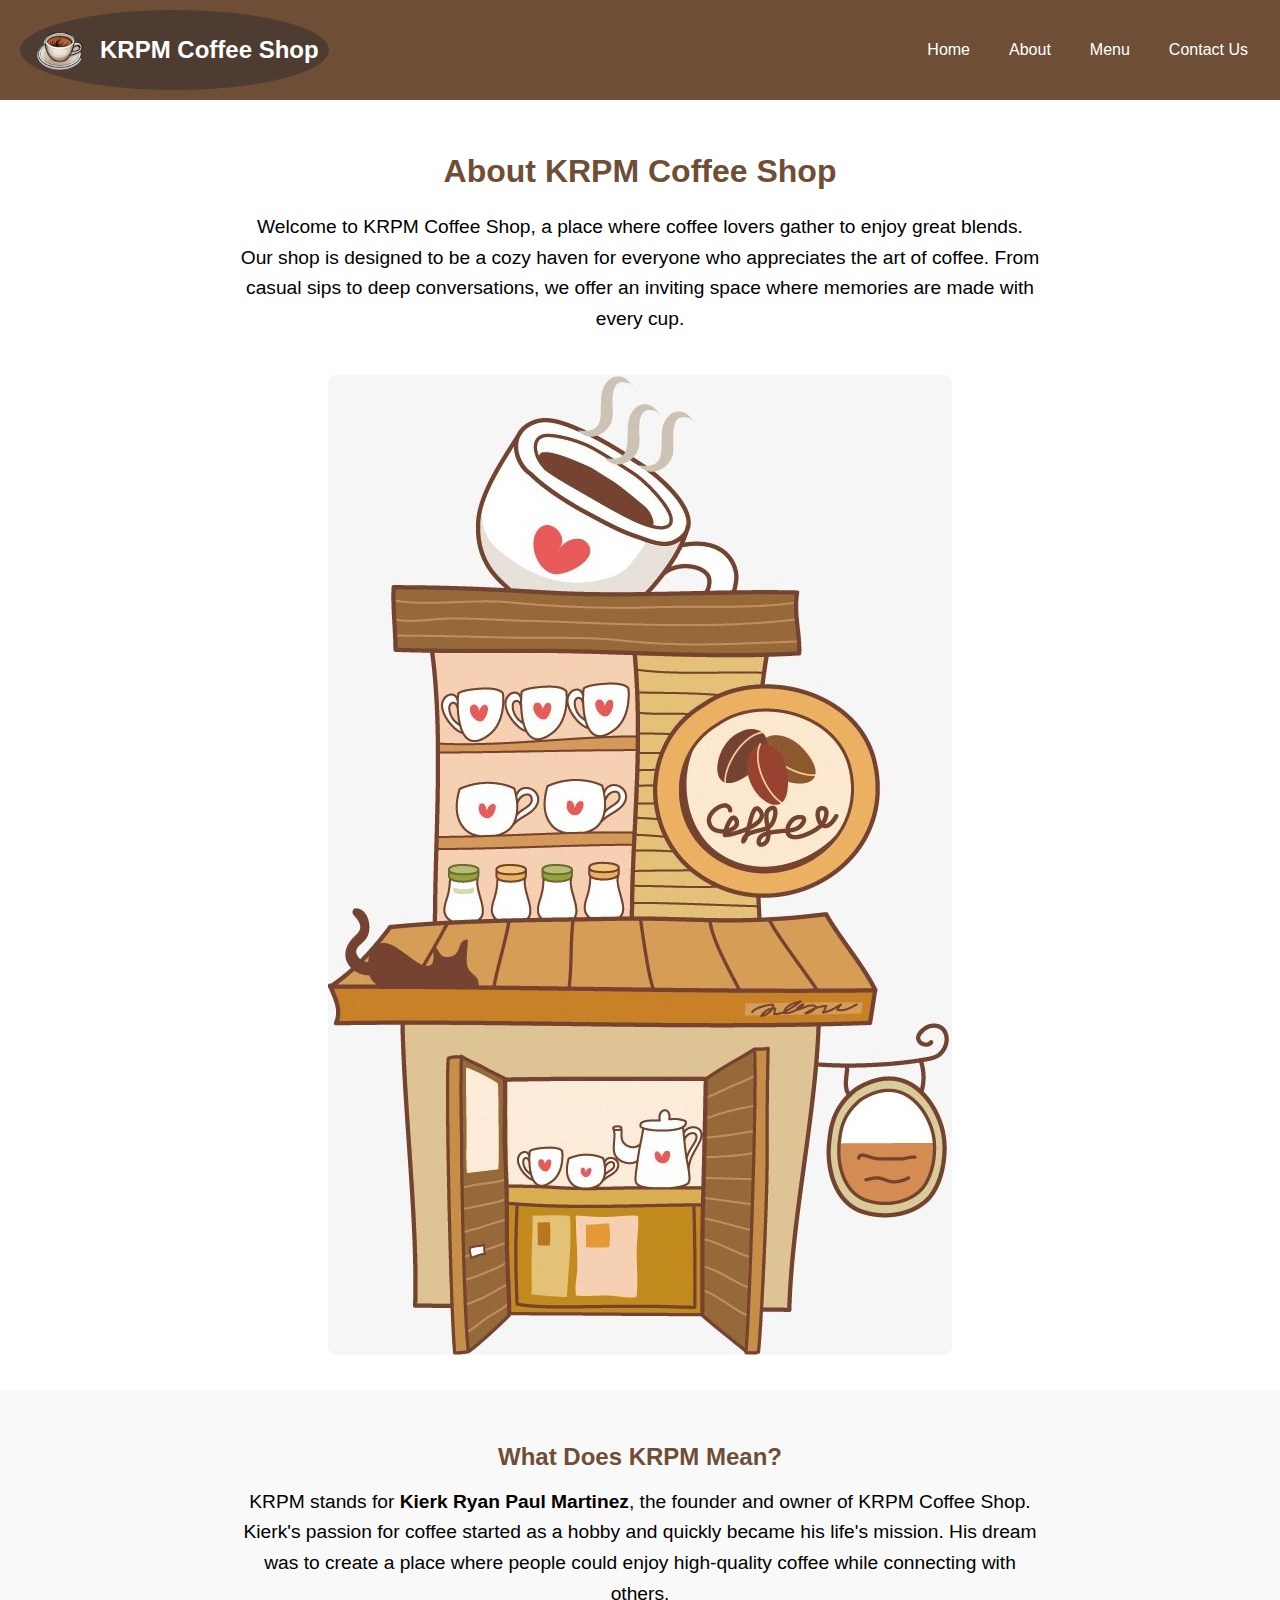
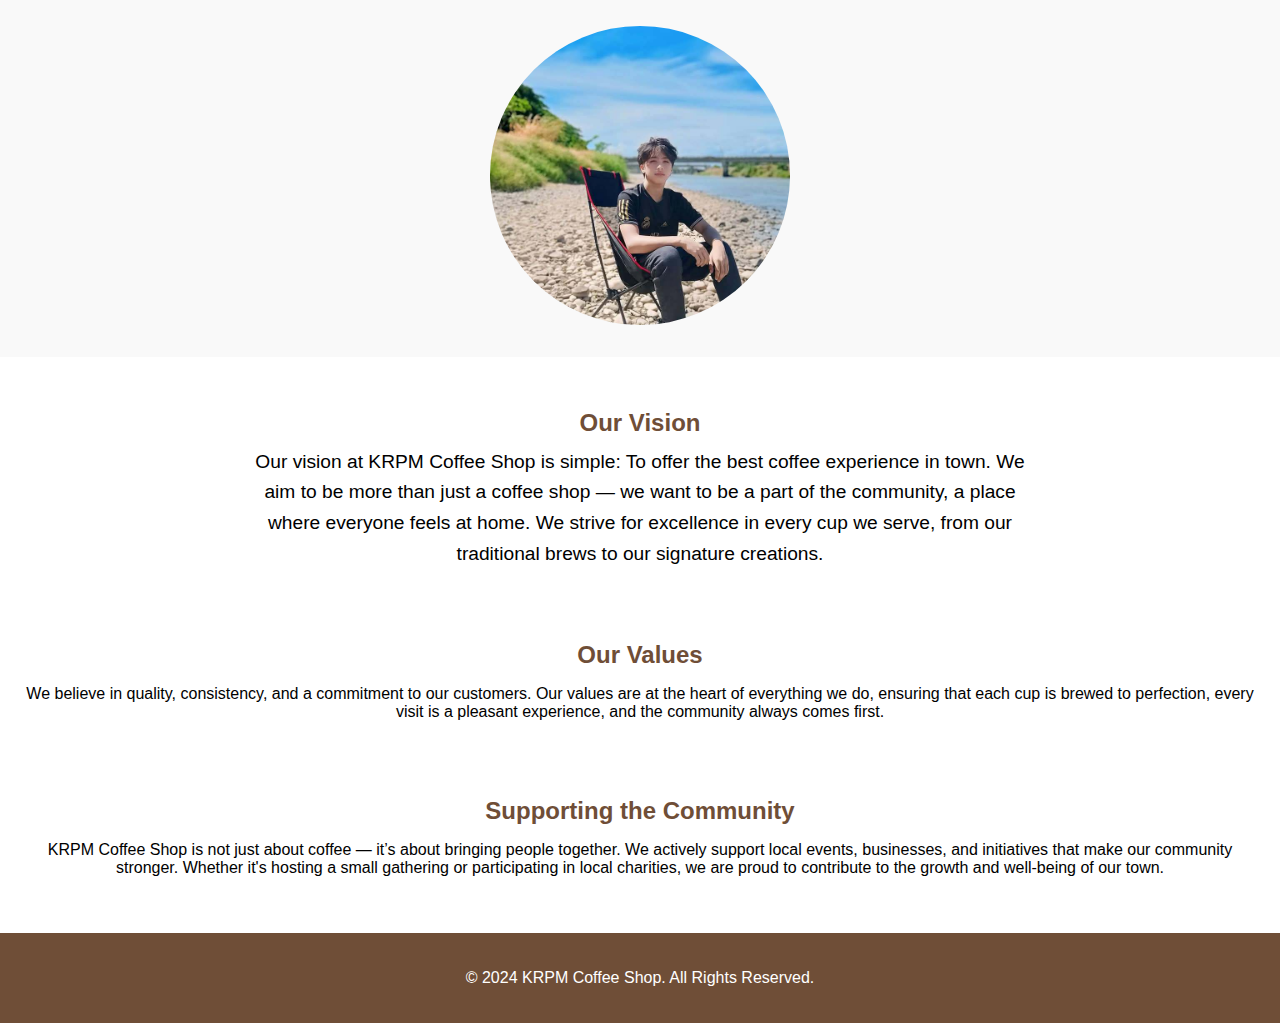
<file: Pages/about.html>
<!DOCTYPE html>
<html lang="en">
<head>
    <meta charset="UTF-8">
    <meta name="viewport" content="width=device-width, initial-scale=1.0">
    <title>About Us - KRPM Coffee Shop</title>
    <link rel="stylesheet" href="css/styles.css">
</head>
<body>
    <nav>
        <a href="home.html" class="logo">
            <img src="images/coffee.png" alt="KRPM Coffee Shop Logo">
            <span>KRPM Coffee Shop</span>
        </a>
        <div class="menu-toggle">&#9776;</div>
        <ul>
            <li><a href="home.html">Home</a></li>
            <li><a href="about.html">About</a></li>
            <li><a href="menu.html">Menu</a></li>
            <li><a href="contact.html">Contact Us</a></li>
        </ul>
    </nav>
    <body>
        <section id="about-introduction">
            <h1>About KRPM Coffee Shop</h1>
            <p>Welcome to KRPM Coffee Shop, a place where coffee lovers gather to enjoy great blends. Our shop is designed to be a cozy haven for everyone who appreciates the art of coffee. From casual sips to deep conversations, we offer an inviting space where memories are made with every cup.</p>
            <img src="images/coffee-shop.jpg" alt="KRPM Coffee Shop front" />
        </section>
    
        <section id="about-owner">
            <h2>What Does KRPM Mean?</h2>
            <p>KRPM stands for <strong>Kierk Ryan Paul Martinez</strong>, the founder and owner of KRPM Coffee Shop. Kierk's passion for coffee started as a hobby and quickly became his life's mission. His dream was to create a place where people could enjoy high-quality coffee while connecting with others.</p>
            <img src="images/Kierk.jpg" alt="Owner Kierk Ryan Paul Martinez" />
        </section>
    
        <section id="about-vision">
            <h2>Our Vision</h2>
            <p>Our vision at KRPM Coffee Shop is simple: To offer the best coffee experience in town. We aim to be more than just a coffee shop — we want to be a part of the community, a place where everyone feels at home. We strive for excellence in every cup we serve, from our traditional brews to our signature creations.</p>
        </section>
    
        <section id="about-values">
            <h2>Our Values</h2>
            <p>We believe in quality, consistency, and a commitment to our customers. Our values are at the heart of everything we do, ensuring that each cup is brewed to perfection, every visit is a pleasant experience, and the community always comes first.</p>
        </section>
    
        <section id="about-community">
            <h2>Supporting the Community</h2>
            <p>KRPM Coffee Shop is not just about coffee — it’s about bringing people together. We actively support local events, businesses, and initiatives that make our community stronger. Whether it's hosting a small gathering or participating in local charities, we are proud to contribute to the growth and well-being of our town.</p>
        </section>
    

    <footer>
        <p>&copy; 2024 KRPM Coffee Shop. All Rights Reserved.</p>
    </footer>

    <script src="js/script.js"></script>
</body>
</html>
</file>
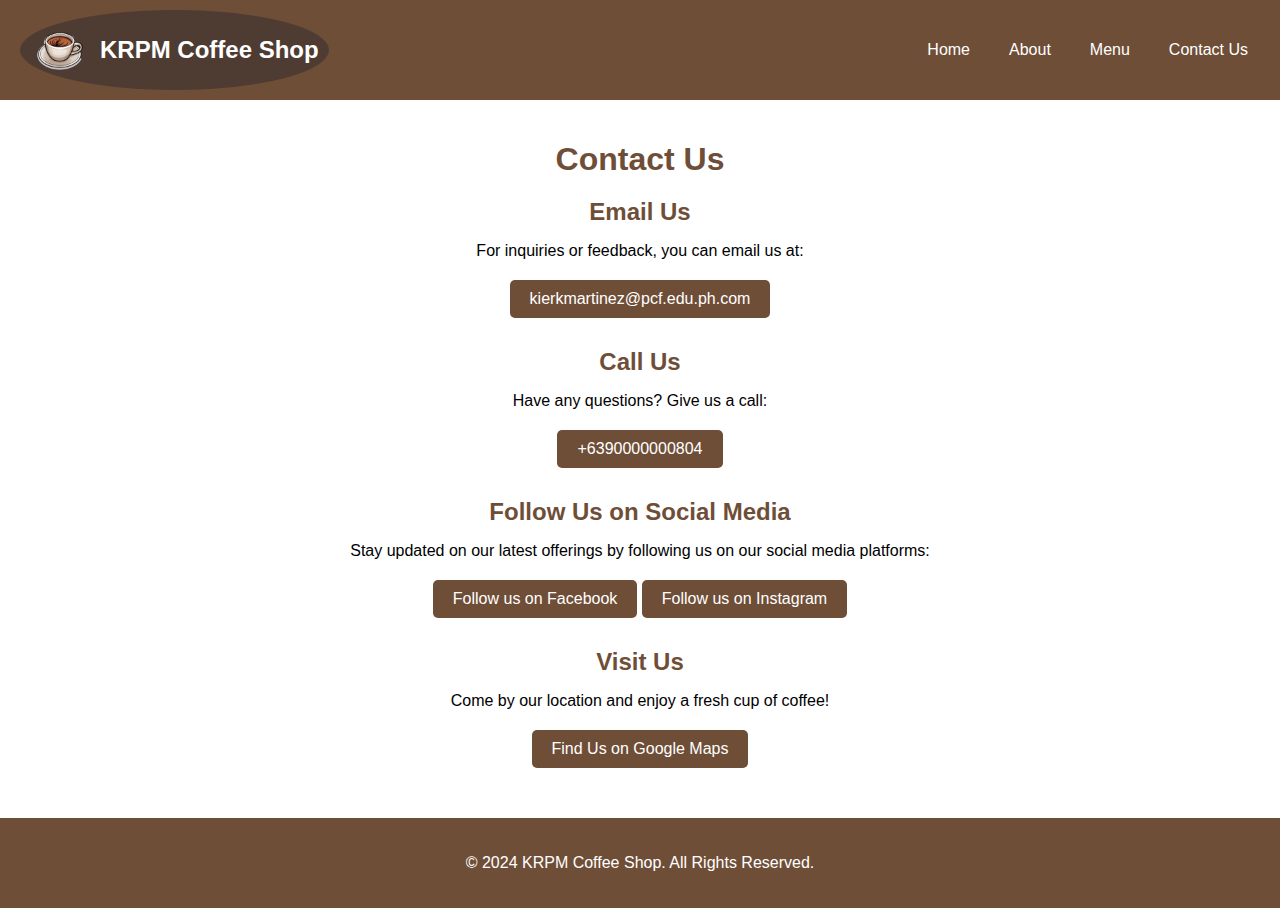
<file: Pages/contact.html>
<!DOCTYPE html>
<html lang="en">
<head>
    <meta charset="UTF-8">
    <meta name="viewport" content="width=device-width, initial-scale=1.0">
    <title>Contact Us - KRPM Coffee Shop</title>
    <link rel="stylesheet" href="css/styles.css">
</head>
<body>
    <nav>
        <a href="home.html" class="logo">
            <img src="images/coffee.png" alt="KRPM Coffee Shop Logo">
            <span>KRPM Coffee Shop</span>
        </a>
        <div class="menu-toggle">&#9776;</div>
        <ul>
            <li><a href="home.html">Home</a></li>
            <li><a href="about.html">About</a></li>
            <li><a href="menu.html">Menu</a></li>
            <li><a href="contact.html">Contact Us</a></li>
        </ul>
    </nav>

    <section id="contact-us">
        <h1>Contact Us</h1>

        <div class="contact-info">
            <h2>Email Us</h2>
            <p>For inquiries or feedback, you can email us at:</p>
            <a href="gmailto:kierkmartinez@pcf.edu.ph.com" class="contact-btn">kierkmartinez@pcf.edu.ph.com</a>

            <h2>Call Us</h2>
            <p>Have any questions? Give us a call:</p>
            <a href="" class="contact-btn">+6390000000804</a>

            <h2>Follow Us on Social Media</h2>
            <p>Stay updated on our latest offerings by following us on our social media platforms:</p>
            <a href="https://www.facebook.com/nashkaar" class="contact-btn" target="_blank">Follow us on Facebook</a>
            <a href="https://www.instagram.com/ryuunzy" class="contact-btn" target="_blank">Follow us on Instagram</a>

            <h2>Visit Us</h2>
            <p>Come by our location and enjoy a fresh cup of coffee!</p>
            <a href="https://maps.google.com/maps/place/Valencia+City,+Bukidnon/@7.9141197,125.0628661,11z/data=!3m1!4b1!4m6!3m5!1s0x32ff197dcc3e6a41:0xfd73c3a172dc74bc!8m2!3d7.9020834!4d125.0915766!16zL20vMDZwa2Qy?entry=ttu&g_ep=EgoyMDI0MTIwOS4wIKXMDSoASAFQAw%3D%3D" class="contact-btn" target="https://www.google.com/maps/place/Valencia+City,+Bukidnon/@7.9141197,125.0628661,11z/data=!3m1!4b1!4m6!3m5!1s0x32ff197dcc3e6a41:0xfd73c3a172dc74bc!8m2!3d7.9020834!4d125.0915766!16zL20vMDZwa2Qy?entry=ttu&g_ep=EgoyMDI0MTIwOS4wIKXMDSoASAFQAw%3D%3D">Find Us on Google Maps</a>
        </div>
    </section>

    <footer>
        <p>&copy; 2024 KRPM Coffee Shop. All Rights Reserved.</p>
    </footer>

    <script src="js/script.js"></script>
</body>
</html>
</file>
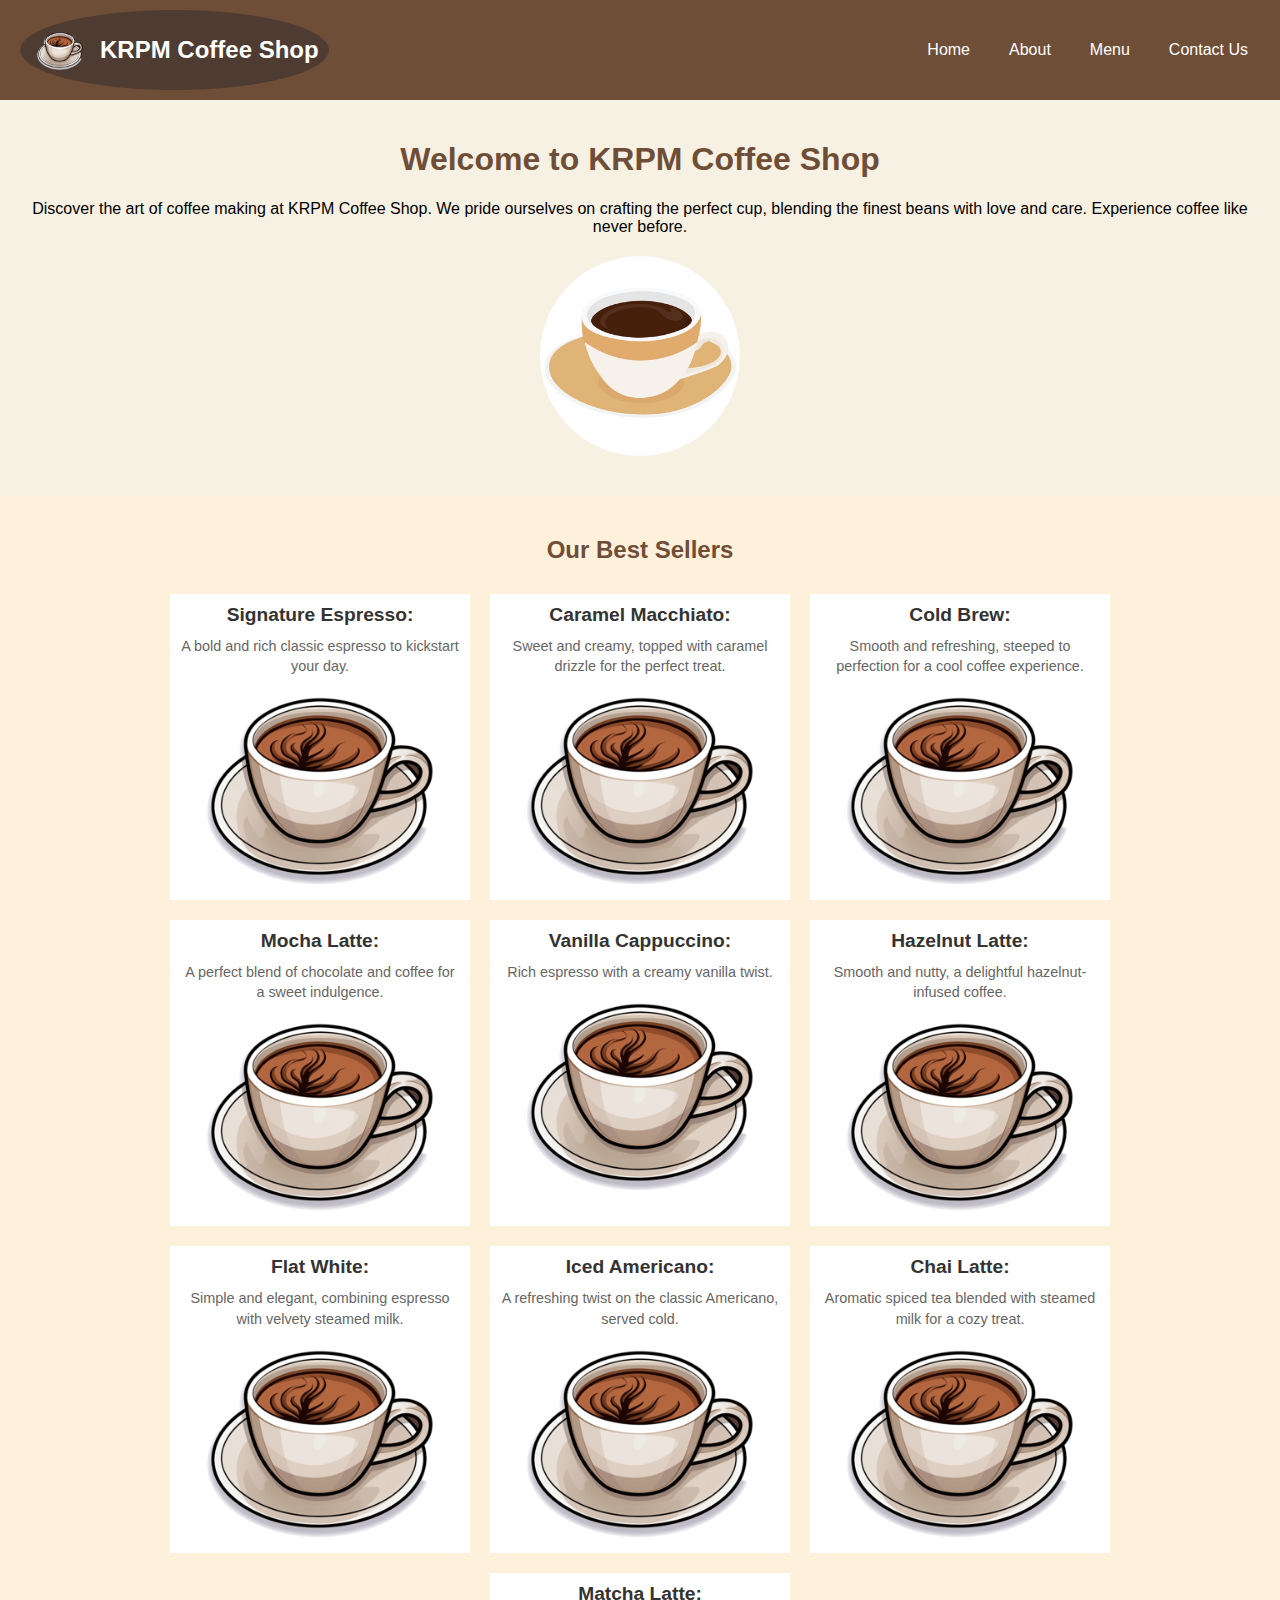
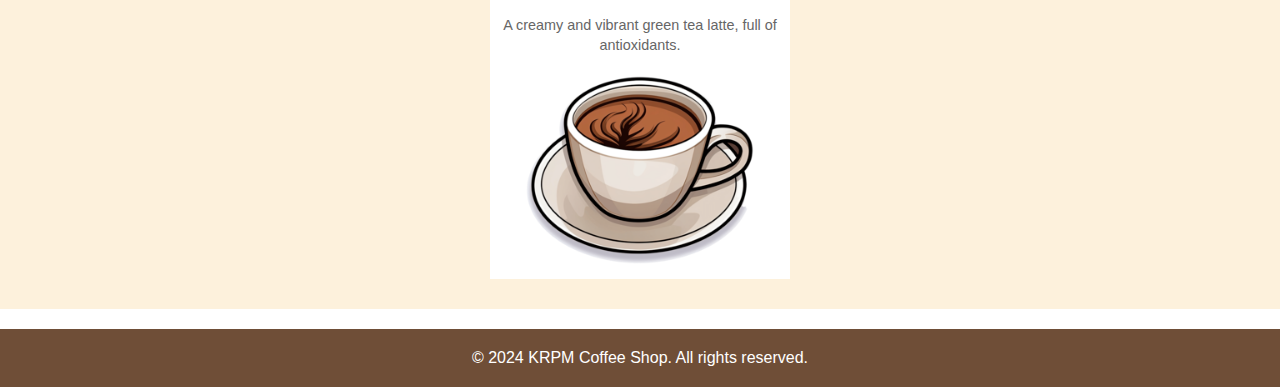
<file: Pages/home.html>
<!DOCTYPE html>
<html lang="en">
<head>
    <meta charset="UTF-8">
    <meta name="viewport" content="width=device-width, initial-scale=1.0">
    <title>Home - KRPM Coffee Shop</title>
    <link rel="stylesheet" href="css/styles.css">
</head>
<body>
    <nav>
        <a href="Pages/home.html" class="logo">
            <img src="images/coffee.png" alt="KRPM Coffee Shop Logo">
            <span>KRPM Coffee Shop</span>
        </a>
        <div class="menu-toggle">&#9776;</div>
        <ul>
            <li><a href="home.html">Home</a></li>
            <li><a href="about.html">About</a></li>
            <li><a href="menu.html">Menu</a></li>
            <li><a href="contact.html">Contact Us</a></li>
        </ul>
    </nav>
    <section id="introduction">
        <h1>Welcome to KRPM Coffee Shop</h1>
        <p>Discover the art of coffee making at KRPM Coffee Shop. We pride ourselves on crafting the perfect cup, blending the finest beans with love and care. Experience coffee like never before.</p>
        <div class="image-container">
            <img src="images/coffee-background.png" alt="A warm cup of coffee" />
        </div>
    </section>

    <section id="best-sellers">
        <h2>Our Best Sellers</h2>
        <ul>
            <li>
                <strong>Signature Espresso:</strong>
                <p>A bold and rich classic espresso to kickstart your day.</p>
                <img src="images/coffee.png" alt="Signature Espresso">
            </li>
            <li>
                <strong>Caramel Macchiato:</strong>
                <p>Sweet and creamy, topped with caramel drizzle for the perfect treat.</p>
                <img src="images/coffee.png" alt="Caramel Macchiato">
            </li>
            <li>
                <strong>Cold Brew:</strong>
                <p>Smooth and refreshing, steeped to perfection for a cool coffee experience.</p>
                <img src="images/coffee.png" alt="Cold Brew">
            </li>
            <li>
                <strong>Mocha Latte:</strong>
                <p>A perfect blend of chocolate and coffee for a sweet indulgence.</p>
                <img src="images/coffee.png" alt="Mocha Latte">
            </li>
            <li>
                <strong>Vanilla Cappuccino:</strong>
                <p>Rich espresso with a creamy vanilla twist.</p>
                <img src="images/coffee.png" alt="Vanilla Cappuccino">
            </li>
            <li>
                <strong>Hazelnut Latte:</strong>
                <p>Smooth and nutty, a delightful hazelnut-infused coffee.</p>
                <img src="images/coffee.png" alt="Hazelnut Latte">
            </li>
            <li>
                <strong>Flat White:</strong>
                <p>Simple and elegant, combining espresso with velvety steamed milk.</p>
                <img src="images/coffee.png" alt="Flat White">
            </li>
            <li>
                <strong>Iced Americano:</strong>
                <p>A refreshing twist on the classic Americano, served cold.</p>
                <img src="images/coffee.png" alt="Iced Americano">
            </li>
            <li>
                <strong>Chai Latte:</strong>
                <p>Aromatic spiced tea blended with steamed milk for a cozy treat.</p>
                <img src="images/coffee.png" alt="Chai Latte">
            </li>
            <li>
                <strong>Matcha Latte:</strong>
                <p>A creamy and vibrant green tea latte, full of antioxidants.</p>
                <img src="images/coffee.png" alt="Matcha Latte">
            </li>
        </ul>
    </section>

    <footer>
        &copy; 2024 KRPM Coffee Shop. All rights reserved.
    </footer>

    <script src="js/script.js"></script>
</body>
</html>
</file>
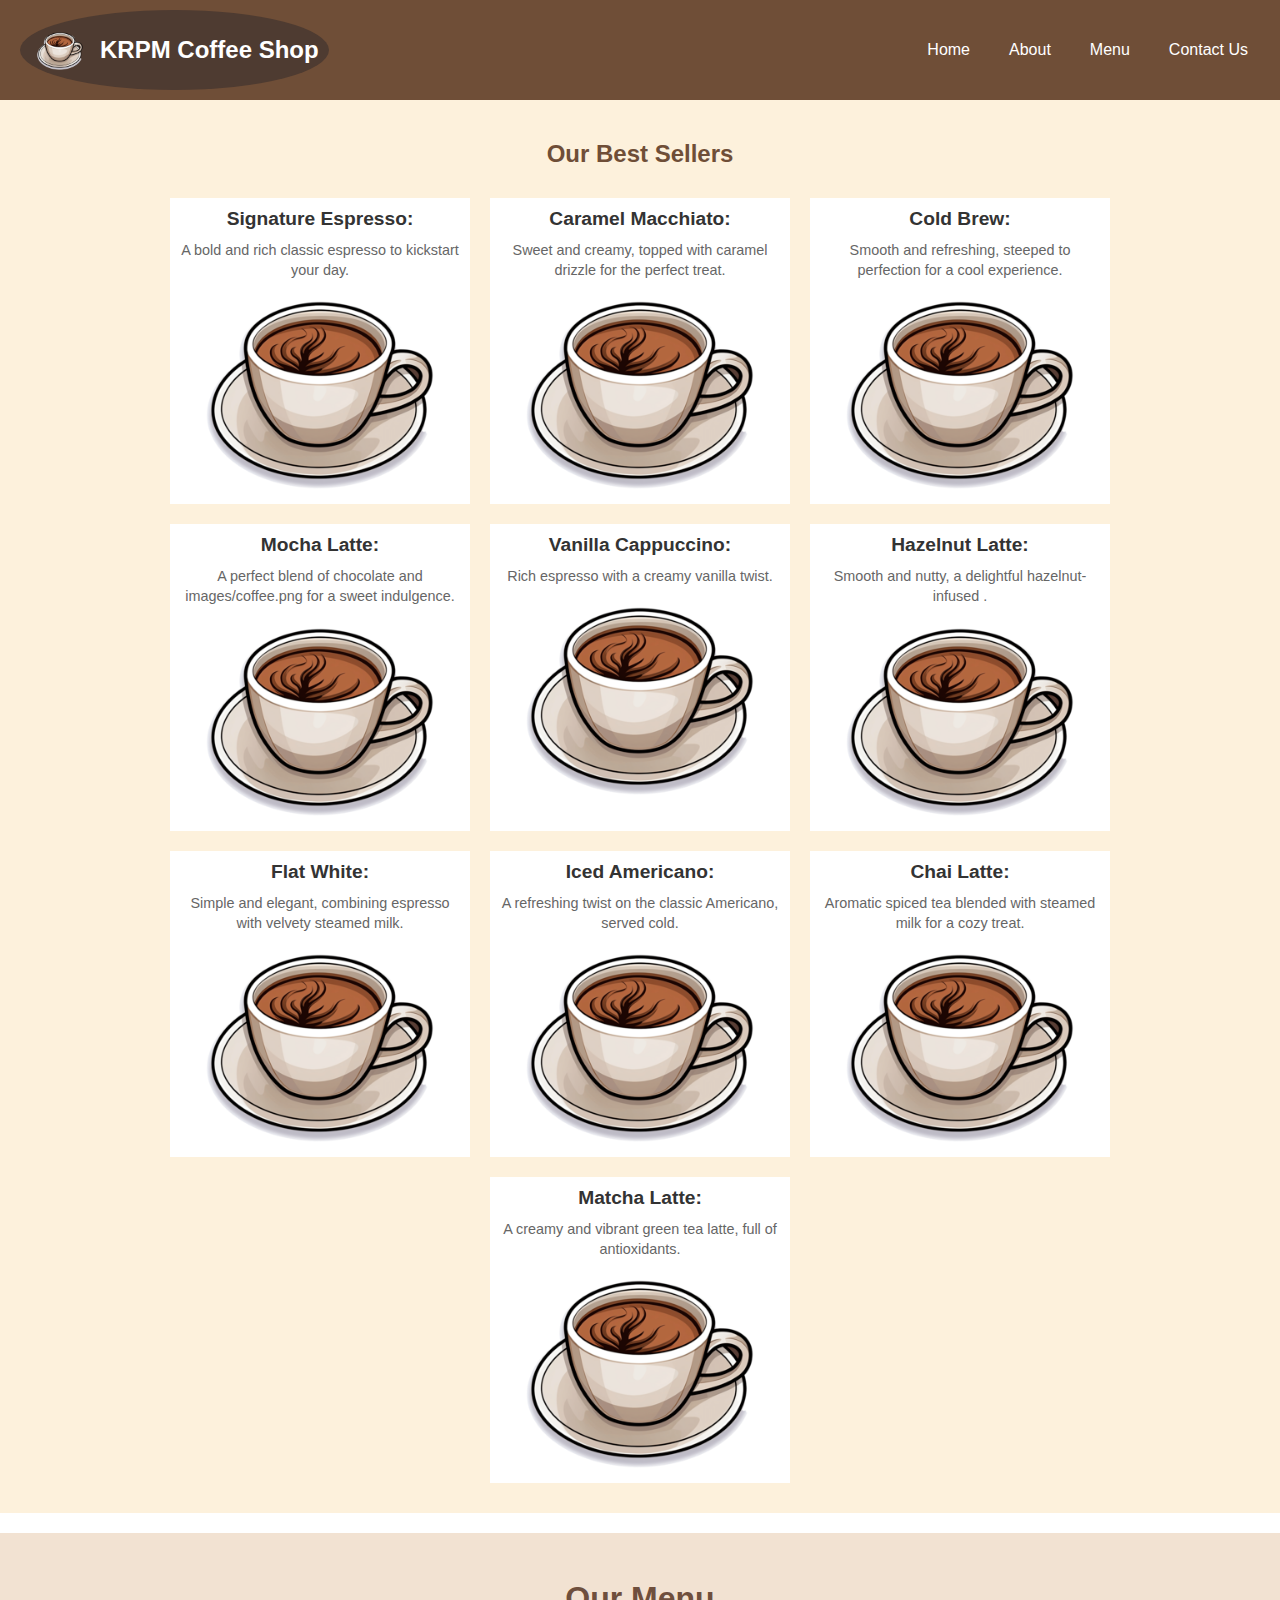
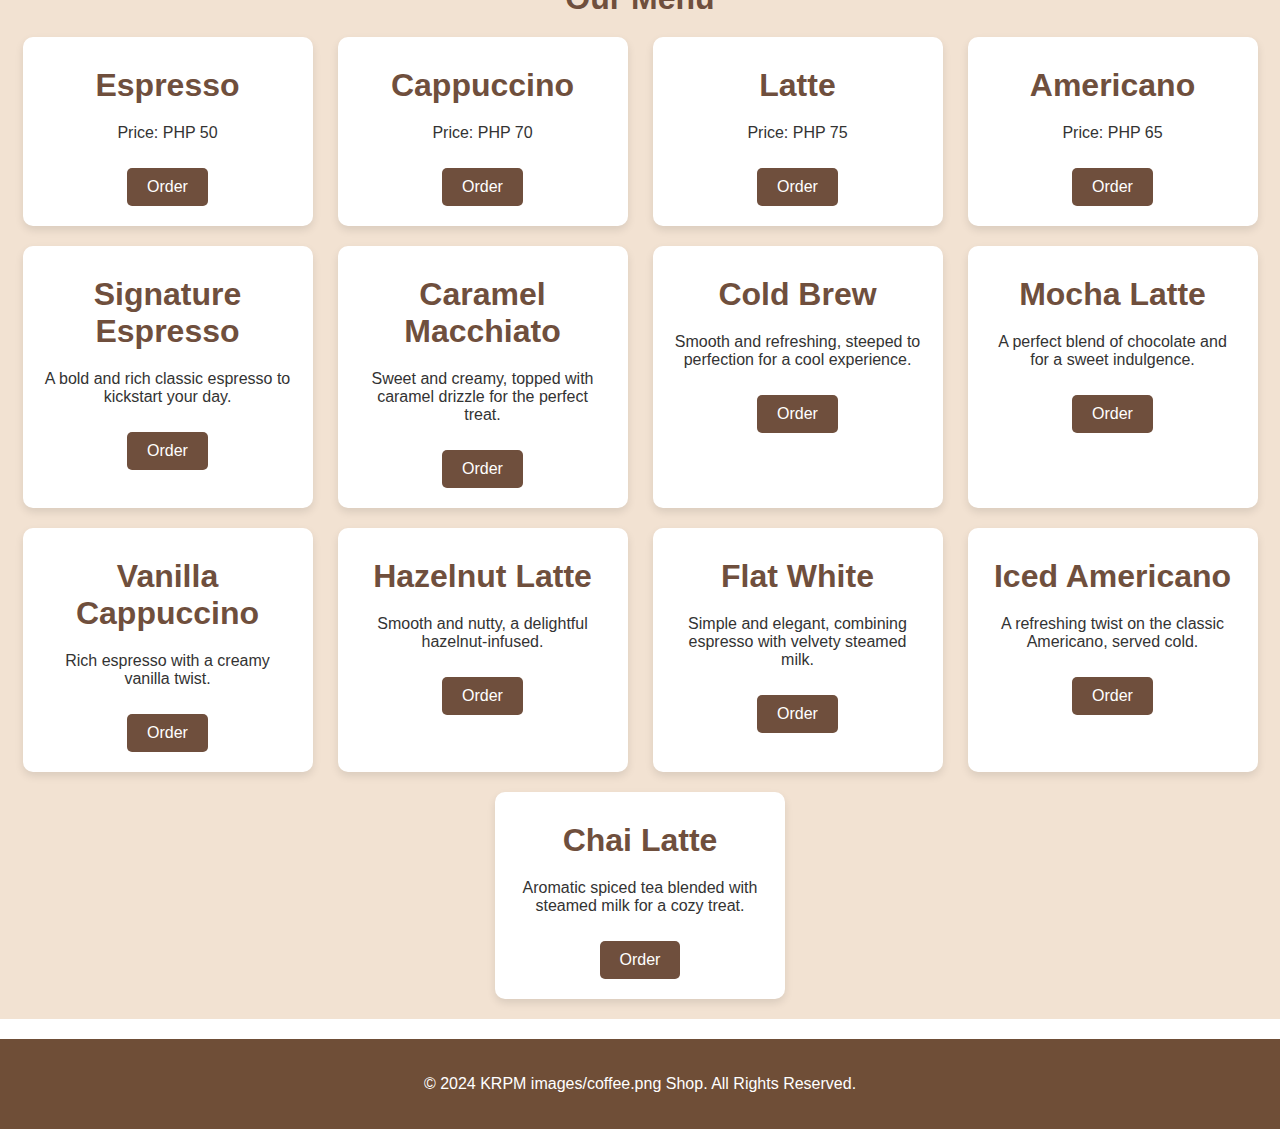
<file: Pages/menu.html>
<!DOCTYPE html>
<html lang="en">
<head>
    <meta charset="UTF-8">
    <meta name="viewport" content="width=device-width, initial-scale=1.0">
    <title>Menu - KRPM images/coffee.png Shop</title>
    <link rel="stylesheet" href="css/styles.css">
    <script src="js/menu.js" defer></script>
</head>
<body>
    <nav>
        <a href="home.html" class="logo">
            <img src="images/coffee.png" alt="KRPM Coffee Shop Logo">
            <span>KRPM Coffee Shop</span>
        </a>
        <div class="menu-toggle">&#9776;</div>
        <ul>
            <li><a href="home.html">Home</a></li>
            <li><a href="about.html">About</a></li>
            <li><a href="menu.html">Menu</a></li>
            <li><a href="contact.html">Contact Us</a></li>
        </ul>
    </nav>

    <section id="best-sellers">
        <h2>Our Best Sellers</h2>
        <ul>
            <li>
                <strong>Signature Espresso:</strong>
                <p>A bold and rich classic espresso to kickstart your day.</p>
                <img src="images/coffee.png" alt="Signature Espresso">
            </li>
            <li>
                <strong>Caramel Macchiato:</strong>
                <p>Sweet and creamy, topped with caramel drizzle for the perfect treat.</p>
                <img src="images/coffee.png" alt="Caramel Macchiato">
            </li>
            <li>
                <strong>Cold Brew:</strong>
                <p>Smooth and refreshing, steeped to perfection for a cool experience.</p>
                <img src="images/coffee.png" alt="Cold Brew">
            </li>
            <li>
                <strong>Mocha Latte:</strong>
                <p>A perfect blend of chocolate and images/coffee.png for a sweet indulgence.</p>
                <img src="images/coffee.png" alt="Mocha Latte">
            </li>
            <li>
                <strong>Vanilla Cappuccino:</strong>
                <p>Rich espresso with a creamy vanilla twist.</p>
                <img src="images/coffee.png" alt="Vanilla Cappuccino">
            </li>
            <li>
                <strong>Hazelnut Latte:</strong>
                <p>Smooth and nutty, a delightful hazelnut-infused .</p>
                <img src="images/coffee.png" alt="Hazelnut Latte">
            </li>
            <li>
                <strong>Flat White:</strong>
                <p>Simple and elegant, combining espresso with velvety steamed milk.</p>
                <img src="images/coffee.png" alt="Flat White">
            </li>
            <li>
                <strong>Iced Americano:</strong>
                <p>A refreshing twist on the classic Americano, served cold.</p>
                <img src="images/coffee.png" alt="Iced Americano">
            </li>
            <li>
                <strong>Chai Latte:</strong>
                <p>Aromatic spiced tea blended with steamed milk for a cozy treat.</p>
                <img src="images/coffee.png" alt="Chai Latte">
            </li>
            <li>
                <strong>Matcha Latte:</strong>
                <p>A creamy and vibrant green tea latte, full of antioxidants.</p>
                <img src="images/coffee.png" alt="Matcha Latte">
            </li>
        </ul>
    </section>
        

        <section id="menu">
            <h2>Our Menu</h2>
            <div class="menu-list">
                <div class="menu-item" data-name="Espresso" data-price="50">
                    <h2>Espresso</h2>
                    <p>Price: PHP 50</p>
                    <button class="order-btn">Order</button>
                </div>
                <div class="menu-item" data-name="Cappuccino" data-price="70">
                    <h2>Cappuccino</h2>
                    <p>Price: PHP 70</p>
                    <button class="order-btn">Order</button>
                </div>
                <div class="menu-item" data-name="Latte" data-price="75">
                    <h2>Latte</h2>
                    <p>Price: PHP 75</p>
                    <button class="order-btn">Order</button>
                </div>
                <div class="menu-item" data-name="Americano" data-price="65">
                    <h2>Americano</h2>
                    <p>Price: PHP 65</p>
                    <button class="order-btn">Order</button>
                </div>
                <div class="menu-item" data-name="Signature Espresso" data-price="50">
                    <h2>Signature Espresso</h2>
                    <p>A bold and rich classic espresso to kickstart your day.</p>
                    <button class="order-btn">Order</button>
                </div>
                <div class="menu-item" data-name="Caramel Macchiato" data-price="70">
                    <h2>Caramel Macchiato</h2>
                    <p>Sweet and creamy, topped with caramel drizzle for the perfect treat.</p>
                    <button class="order-btn">Order</button>
                </div>
                <div class="menu-item" data-name="Cold Brew" data-price="60">
                    <h2>Cold Brew</h2>
                    <p>Smooth and refreshing, steeped to perfection for a cool experience.</p>
                    <button class="order-btn">Order</button>
                </div>
                <div class="menu-item" data-name="Mocha Latte" data-price="75">
                    <h2>Mocha Latte</h2>
                    <p>A perfect blend of chocolate and  for a sweet indulgence.</p>
                    <button class="order-btn">Order</button>
                </div>
                <div class="menu-item" data-name="Vanilla Cappuccino" data-price="65">
                    <h2>Vanilla Cappuccino</h2>
                    <p>Rich espresso with a creamy vanilla twist.</p>
                    <button class="order-btn">Order</button>
                </div>
                <div class="menu-item" data-name="Hazelnut Latte" data-price="70">
                    <h2>Hazelnut Latte</h2>
                    <p>Smooth and nutty, a delightful hazelnut-infused.</p>
                    <button class="order-btn">Order</button>
                </div>
                <div class="menu-item" data-name="Flat White" data-price="60">
                    <h2>Flat White</h2>
                    <p>Simple and elegant, combining espresso with velvety steamed milk.</p>
                    <button class="order-btn">Order</button>
                </div>
                <div class="menu-item" data-name="Iced Americano" data-price="50">
                    <h2>Iced Americano</h2>
                    <p>A refreshing twist on the classic Americano, served cold.</p>
                    <button class="order-btn">Order</button>
                </div>
                <div class="menu-item" data-name="Chai Latte" data-price="70">
                    <h2>Chai Latte</h2>
                    <p>Aromatic spiced tea blended with steamed milk for a cozy treat.</p>
                    <button class="order-btn">Order</button>
                </div>
            </div>
        </section>

    <footer>
        <p>&copy; 2024 KRPM images/coffee.png Shop. All Rights Reserved.</p>
    </footer>
    <script src="js/script.js"></script>
</body>
</html>
</file>
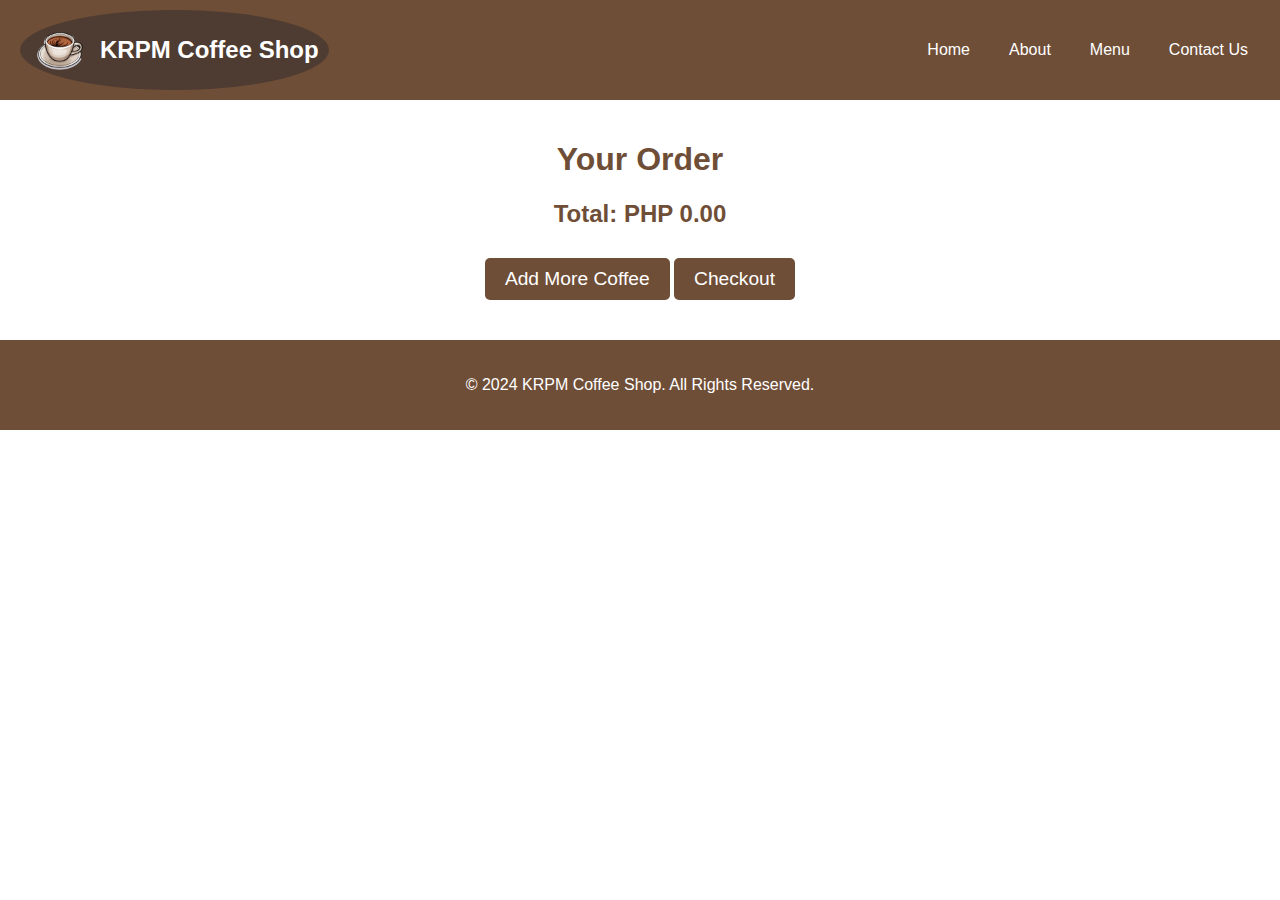
<file: Pages/order.html>
<!DOCTYPE html>
<html lang="en">
<head>
    <meta charset="UTF-8">
    <meta name="viewport" content="width=device-width, initial-scale=1.0">
    <title>Order - KRPM Coffee Shop</title>
    <link rel="stylesheet" href="css/styles.css">
    <script src="js/order.js" defer></script>

</head>
<body>
    <nav>
        <a href="home.html" class="logo">
            <img src="images/coffee.png" alt="KRPM Coffee Shop Logo">
            <span>KRPM Coffee Shop</span>
        </a>
        <div class="menu-toggle">&#9776;</div>
        <ul>
            <li><a href="home.html">Home</a></li>
            <li><a href="about.html">About</a></li>
            <li><a href="menu.html">Menu</a></li>
            <li><a href="contact.html">Contact Us</a></li>
        </ul>
    </nav>
    <section id="order">
        <h1>Your Order</h1>
        <div id="order-details">
            <!-- Order details will be dynamically added here -->
        </div>
        <div id="order-summary">
            <h2>Total: PHP <span id="total-cost">0</span></h2>
            <button id="add-more">Add More Coffee</button>
            <button id="checkout">Checkout</button>
        </div>
    </section>

    <footer>
        <p>&copy; 2024 KRPM Coffee Shop. All Rights Reserved.</p>
    </footer>
    <script src="js/script.js"></script>
</body>
</html>
</file>
<file: Pages/css/styles.css>
body {
    margin: 0;
    font-family: Arial, sans-serif;
}

/* Navbar styles */
nav {
    background-color: #6F4E37;
    color: white;
    display: flex;
    justify-content: space-between;
    align-items: center;
    padding: 10px 20px;
    position: sticky;
    top: 0;
    z-index: 1000;
}

nav .logo {
    display: flex;
    align-items: center;
    padding: 10px;
    background-color: #4e3b31;
    border-radius: 50%;
    text-decoration: none; /* Remove underline */
}

.logo img {
    max-width: 100%;
    height: auto;
    border-radius: 50%;
    width: 60px; /* Adjust this width to your preferred logo size */
    margin-right: 10px;
}

.logo span {
    color: white;
    font-size: 24px;
    font-weight: bold;
    text-decoration: none; /* Ensure the text does not have an underline */
}
nav ul {
    list-style: none;
    display: flex;
    gap: 15px;
    margin: 0;
    padding: 0;
}

nav ul li {
    display: inline;
}

nav ul li a {
    color: white;
    text-decoration: none;
    padding: 8px 12px;
    border-radius: 5px;
}

nav ul li a:hover {
    background-color: #5C3B28;
}

/* Responsive navbar */
@media (max-width: 768px) {
    nav ul {
        display: none;
        flex-direction: column;
        background-color: #6F4E37;
        position: absolute;
        top: 60px;
        right: 20px;
        padding: 10px;
        border-radius: 5px;
    }

    nav ul.active {
        display: flex;
    }

    nav .menu-toggle {
        display: block;
        cursor: pointer;
    }
}

@media (min-width: 769px) {
    nav .menu-toggle {
        display: none;
    }
}

/* Section styles */
section {
    padding: 20px;
    text-align: center;
}

#home {
    background: url('https://via.placeholder.com/1200x400') no-repeat center center/cover;
    height: 400px;
    display: flex;
    align-items: center;
    justify-content: center;
    color: white;
    text-shadow: 2px 2px 5px black;
    font-size: 2em;
}

#about, #menu, #contact {
    background-color: #F5F5F5;
    margin: 20px 0;
}

h1, h2 {
    font-weight: 700; /* Ensure all headings have the same thickness */
    color: #6F4E37;
}

footer {
    background-color: #6F4E37;  /* Same background color */
    color: white;  /* Text color */
    text-align: center;  /* Centered text */
    padding: 20px 0;  /* Add top and bottom padding for better spacing */
    position: relative;  /* Adjust position */
    margin-top: 20px;  /* Space above footer */
    width: 100%;  /* Make sure footer stretches across the page */
}

/* Home */
#introduction {
    text-align: center;
    padding: 20px;
    background-color: #f7f1e3;
}

#introduction img {
    width: 100%;
    max-width: 800px;
    height: auto;
    display: block;
    margin: 20px auto;
    border-radius: 8px;
    object-fit: cover;
}

#best-sellers {
    padding: 20px;
    background-color: #fdf1dc;
}

#best-sellers h2 {
    text-align: center;
    margin-bottom: 20px;
}

#best-sellers ul {
    display: flex;
    flex-wrap: wrap;
    justify-content: center;
    list-style-type: none;
    padding: 0;
    margin: 0;
}

#best-sellers ul li {
    background-color: white;
    margin: 10px;
    width: 300px;
    text-align: center;
    box-shadow: none;
    transition: transform 0.3s;
}

#best-sellers ul li:hover {
    transform: scale(1.05);
}

#best-sellers ul li img {
    width: 100%;
    height: 200px;
    object-fit: cover;
    border-radius: 8px;
    margin-bottom: 10px;
}

#best-sellers ul li strong {
    display: block;
    font-size: 1.2em;
    margin: 10px 0;
    color: #333;
}

#best-sellers ul li p {
    font-size: 0.9em;
    color: #666;
    margin: 0 10px 10px;
    line-height: 1.4;
}

/* About Section */
#about-introduction {
    padding: 2rem;
    text-align: center;
    background-color: #fff;
}



#about-introduction p {
    font-size: 1.2rem;
    max-width: 800px;
    margin: 0 auto 1.5rem;
    line-height: 1.6;
}

#about-introduction img {
    max-width: 100%;
    height: auto;
    margin-top: 1rem;
    border-radius: 8px;
}

/* About Owner Section */
#about-owner {
    padding: 2rem;
    background-color: #f9f9f9;
}



#about-owner p {
    font-size: 1.2rem;
    line-height: 1.6;
    max-width: 800px;
    margin: 1rem auto;
}

#about-owner img {
    max-width: 300px;
    height: auto;
    border-radius: 50%;
    margin-top: 1rem;
    display: block;
    margin-left: auto;
    margin-right: auto;
}

/* Vision Section */
#about-vision {
    padding: 2rem;
    text-align: center;
    background-color: #fff;
}



#about-vision p {
    font-size: 1.2rem;
    max-width: 800px;
    margin: 0 auto;
    line-height: 1.6;
}




/* Buy Page Styles */
#buy-section {
    background-color: #F5F5F5;
    padding: 20px;
    text-align: center;
}

#buy-section h1 {
    font-size: 2.5rem;
    color: #6F4E37;
    margin-bottom: 1.5rem;
}

#coffee-details {
    background-color: white;
    padding: 15px;
    border-radius: 8px;
    box-shadow: 0 2px 5px rgba(0, 0, 0, 0.1);
    margin-bottom: 20px;
}

#coffee-name {
    font-size: 2rem;
    color: #6F4E37;
}

#coffee-description {
    font-size: 1.2rem;
    color: #666;
    margin: 10px 0;
}

#coffee-price {
    font-size: 1.5rem;
    font-weight: bold;
    color: #D75A47;
}

#payment-options {
    background-color: white;
    padding: 15px;
    border-radius: 8px;
    box-shadow: 0 2px 5px rgba(0, 0, 0, 0.1);
    margin-bottom: 20px;
}

#payment-options h3 {
    font-size: 1.8rem;
    color: #6F4E37;
    margin-bottom: 10px;
}

#payment-options label {
    display: block;
    margin-bottom: 10px;
}

#payment-options input {
    margin-right: 10px;
}

#delivery-fee {
    margin: 10px 0;
    font-weight: bold;
    color: #D75A47;
}

#total-cost {
    margin-top: 20px;
    font-size: 1.5rem;
    font-weight: bold;
    color: #6F4E37;
}

button {
    background-color: #6F4E37;
    color: white;
    border: none;
    padding: 10px 20px;
    font-size: 1.2rem;
    border-radius: 5px;
    cursor: pointer;
    transition: background-color 0.3s;
    margin-top: 20px;
}

button:hover {
    background-color: #5C3B28;
}

/* Quantity Input */
#quantity {
    width: 60px;
    padding: 5px;
    font-size: 1rem;
    margin-top: 5px;
    text-align: center;
    border: 1px solid #ccc;
    border-radius: 5px;
}

a button {
    background-color: #D75A47;
    color: white;
    border: none;
    padding: 10px 20px;
    font-size: 1.2rem;
    border-radius: 5px;
    cursor: pointer;
    transition: background-color 0.3s;
}

a button:hover {
    background-color: #B34C3B;
}



.contact-btn {
    display: inline-block;
    background-color: #6F4E37; 
    color: white;
    padding: 10px 20px;
    margin: 10px 0;
    text-decoration: none;
    border-radius: 5px;
    font-size: 16px;
    text-align: center;
    border: none;
    transition: background-color 0.3s ease;
}


.contact-btn:hover {
    background-color: #706054;
}

#contact-us {
    padding: 20px;
    text-align: center;
}

#contact-us h1, h2 {
    margin-bottom: 10px;
    font-family: Arial, sans-serif;
}

.contact-info {
    font-family: Arial, sans-serif;
}

.contact-info p {
    font-size: 16px;
    margin-bottom: 10px;
}

#introduction .image-container {
    width: 200px; /* Set the width of the circular container */
    height: 200px; /* Set the height to match the width for a perfect circle */
    border-radius: 50%; /* This creates the round shape */
    overflow: hidden; /* Ensures the image fits inside the circular container */
    margin: 20px auto; /* Center the container */
    display: flex;
    justify-content: center;
    align-items: center;
}

#introduction img {
    width: 100%; /* Make the image cover the entire circular container */
    height: 100%; /* Ensure the image height is also 100% of the container */
    object-fit: cover; /* Ensures the image maintains its aspect ratio */
}
/* Menu Section Styles */
#menu {
    padding: 20px;
    background-color: #f2e2d2;
}

#menu h2 {
    font-size: 32px;
    color: #6f4f3d;
    text-align: center;
    margin-bottom: 20px;
}

/* Menu List Styles */
.menu-list {
    display: flex;
    flex-wrap: wrap;
    justify-content: space-around;
    gap: 20px;
}

.menu-item {
    background-color: #fff;
    border-radius: 10px;
    box-shadow: 0 4px 8px rgba(0, 0, 0, 0.1);
    padding: 20px;
    width: 250px;
    text-align: center;
    transition: transform 0.3s ease, box-shadow 0.3s ease;
}

.menu-item img {
    width: 100%;
    height: auto;
    border-radius: 8px;
}

.menu-item h2 {
    font-size: 24px;
    color: #6f4f3d;
    margin-top: 10px;
}

.menu-item p {
    font-size: 16px;
    color: #333;
    margin-top: 10px;
}

.order-btn {
    background-color: #6f4f3d;
    color: white;
    border: none;
    padding: 10px 20px;
    border-radius: 5px;
    font-size: 16px;
    cursor: pointer;
    margin-top: 10px;
}

.order-btn:hover {
    background-color: #4b3621;
}

/* Hover Effect for Menu Item */
.menu-item:hover {
    transform: translateY(-10px);
    box-shadow: 0 6px 12px rgba(0, 0, 0, 0.1);
}
</file>
